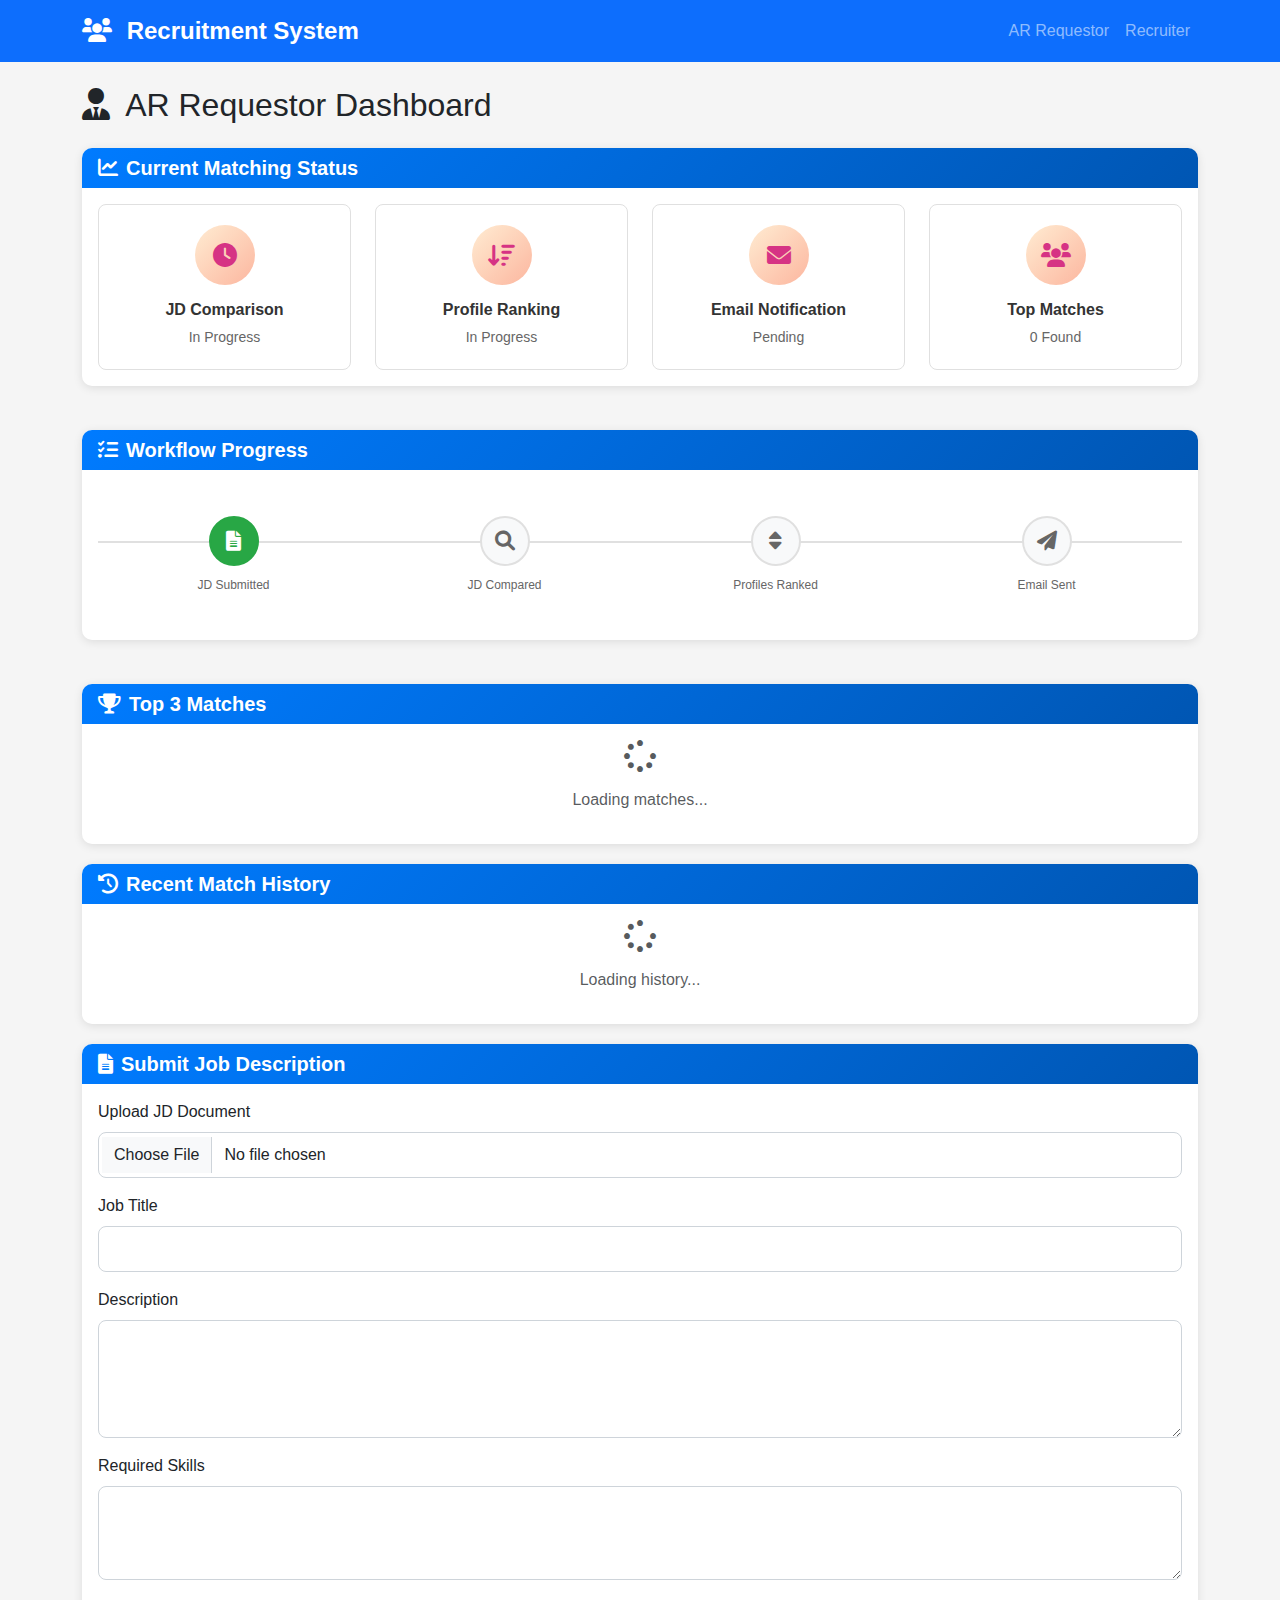
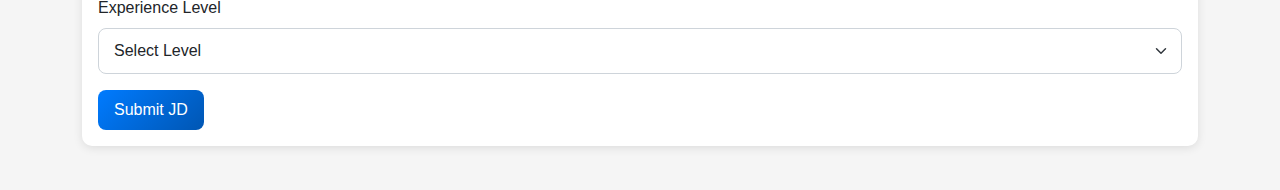
<file: Designathon/frontend/index.html>
<!DOCTYPE html>
<html lang="en">
<head>
    <meta charset="UTF-8">
    <meta name="viewport" content="width=device-width, initial-scale=1.0">
    <title>Recruitment Similarity & Ranking System</title>
    <link href="https://cdn.jsdelivr.net/npm/bootstrap@5.1.3/dist/css/bootstrap.min.css" rel="stylesheet">
    <link href="https://cdnjs.cloudflare.com/ajax/libs/font-awesome/6.0.0/css/all.min.css" rel="stylesheet">
    <link href="styles.css" rel="stylesheet">
</head>
<body>
    <!-- Navigation -->
    <nav class="navbar navbar-expand-lg navbar-dark bg-primary">
        <div class="container">
            <a class="navbar-brand" href="#">
                <i class="fas fa-users me-2"></i>
                Recruitment System
            </a>
            <ul class="navbar-nav ms-auto" id="mainNavbarNav">
                <li><a class="nav-link" href="#" onclick="showARRequestorView()">AR Requestor</a></li>
                <li><a class="nav-link" href="#" onclick="showRecruiterView()">Recruiter</a></li>
            </ul>
            <button class="btn btn-outline-light ms-3" id="logoutBtn" onclick="logout()" style="display:none;">Logout</button>
        </div>
    </nav>

    <!-- Main Content -->
    <div class="container mt-4">
        <!-- AR Requestor View -->
        <div id="arRequestorView" class="view-section">
            <div class="row">
                <div class="col-12">
                    <h2 class="mb-4">
                        <i class="fas fa-user-tie me-2"></i>
                        AR Requestor Dashboard
                    </h2>
                </div>
            </div>

            <!-- Current Matching Status Dashboard -->
            <div class="row mb-4">
                <div class="col-12">
                    <div class="card">
                        <div class="card-header">
                            <h5><i class="fas fa-chart-line me-2"></i>Current Matching Status</h5>
                        </div>
                        <div class="card-body">
                            <div class="row">
                                <div class="col-md-3">
                                    <div class="status-card">
                                        <div class="status-icon pending">
                                            <i class="fas fa-clock"></i>
                                        </div>
                                        <div class="status-info">
                                            <h6>JD Comparison</h6>
                                            <span id="jdComparisonStatus">In Progress</span>
                                        </div>
                                    </div>
                                </div>
                                <div class="col-md-3">
                                    <div class="status-card">
                                        <div class="status-icon pending">
                                            <i class="fas fa-sort-amount-down"></i>
                                        </div>
                                        <div class="status-info">
                                            <h6>Profile Ranking</h6>
                                            <span id="profileRankingStatus">In Progress</span>
                                        </div>
                                    </div>
                                </div>
                                <div class="col-md-3">
                                    <div class="status-card">
                                        <div class="status-icon pending">
                                            <i class="fas fa-envelope"></i>
                                        </div>
                                        <div class="status-info">
                                            <h6>Email Notification</h6>
                                            <span id="emailStatus">Pending</span>
                                        </div>
                                    </div>
                                </div>
                                <div class="col-md-3">
                                    <div class="status-card">
                                        <div class="status-icon pending">
                                            <i class="fas fa-users"></i>
                                        </div>
                                        <div class="status-info">
                                            <h6>Top Matches</h6>
                                            <span id="topMatchesCount">0 Found</span>
                                        </div>
                                    </div>
                                </div>
                            </div>
                        </div>
                    </div>
                </div>
            </div>

            <!-- Workflow Progress Bar -->
            <div class="row mb-4">
                <div class="col-12">
                    <div class="card">
                        <div class="card-header">
                            <h5><i class="fas fa-tasks me-2"></i>Workflow Progress</h5>
                        </div>
                        <div class="card-body">
                            <div class="progress-container">
                                <div class="progress-step completed">
                                    <div class="step-icon">
                                        <i class="fas fa-file-alt"></i>
                                    </div>
                                    <div class="step-label">JD Submitted</div>
                                </div>
                                <div class="progress-step" id="jdComparisonStep">
                                    <div class="step-icon">
                                        <i class="fas fa-search"></i>
                                    </div>
                                    <div class="step-label">JD Compared</div>
                                </div>
                                <div class="progress-step" id="rankingStep">
                                    <div class="step-icon">
                                        <i class="fas fa-sort"></i>
                                    </div>
                                    <div class="step-label">Profiles Ranked</div>
                                </div>
                                <div class="progress-step" id="emailStep">
                                    <div class="step-icon">
                                        <i class="fas fa-paper-plane"></i>
                                    </div>
                                    <div class="step-label">Email Sent</div>
                                </div>
                            </div>
                        </div>
                    </div>
                </div>
            </div>

            <!-- Top 3 Matches -->
            <div class="row">
                <div class="col-12">
                    <div class="card">
                        <div class="card-header">
                            <h5><i class="fas fa-trophy me-2"></i>Top 3 Matches</h5>
                        </div>
                        <div class="card-body">
                            <div id="topMatchesContainer">
                                <div class="text-center text-muted">
                                    <i class="fas fa-spinner fa-spin fa-2x mb-3"></i>
                                    <p>Loading matches...</p>
                                </div>
                            </div>
                        </div>
                    </div>
                </div>
            </div>

            <!-- Match Actions -->
            <div class="row" id="matchActionsSection" style="display: none;">
                <div class="col-12">
                    <div class="card">
                        <div class="card-header">
                            <h5><i class="fas fa-cogs me-2"></i>Next Steps</h5>
                        </div>
                        <div class="card-body">
                            <div class="row">
                                <div class="col-md-6">
                                    <h6>Match Decision</h6>
                                    <div class="btn-group-vertical w-100" role="group">
                                        <button class="btn btn-success mb-2" onclick="approveMatches()">
                                            <i class="fas fa-check me-2"></i>Approve Top Matches
                                        </button>
                                        <button class="btn btn-warning mb-2" onclick="requestMoreCandidates()">
                                            <i class="fas fa-search-plus me-2"></i>Request More Candidates
                                        </button>
                                        <button class="btn btn-danger" onclick="rejectMatches()">
                                            <i class="fas fa-times me-2"></i>Reject All Matches
                                        </button>
                                    </div>
                                </div>
                                <div class="col-md-6">
                                    <h6>Communication</h6>
                                    <div class="btn-group-vertical w-100" role="group">
                                        <button class="btn btn-primary mb-2" onclick="contactConsultants()">
                                            <i class="fas fa-envelope me-2"></i>Contact Selected Consultants
                                        </button>
                                        <button class="btn btn-info mb-2" onclick="scheduleInterviews()">
                                            <i class="fas fa-calendar me-2"></i>Schedule Interviews
                                        </button>
                                        <button class="btn btn-secondary" onclick="exportMatches()">
                                            <i class="fas fa-download me-2"></i>Export Match Report
                                        </button>
                                    </div>
                                </div>
                            </div>
                        </div>
                    </div>
                </div>
            </div>

            <!-- Match History -->
            <div class="row">
                <div class="col-12">
                    <div class="card">
                        <div class="card-header">
                            <h5><i class="fas fa-history me-2"></i>Recent Match History</h5>
                        </div>
                        <div class="card-body">
                            <div id="matchHistoryContainer">
                                <div class="text-center text-muted">
                                    <i class="fas fa-spinner fa-spin fa-2x mb-3"></i>
                                    <p>Loading history...</p>
                                </div>
                            </div>
                        </div>
                    </div>
                </div>
            </div>

            <!-- AR Requestor JD Submission Form -->
            <div class="row mb-4" id="arRequestorJDFormRow">
                <div class="col-12">
                    <div class="card">
                        <div class="card-header">
                            <h5><i class="fas fa-file-alt me-2"></i>Submit Job Description</h5>
                        </div>
                        <div class="card-body">
                            <form id="arRequestorJDForm" onsubmit="addJDFromARRequestor(event)">
                                <div class="mb-3">
                                    <label class="form-label">Upload JD Document</label>
                                    <input type="file" class="form-control" id="arJDFile" accept=".pdf,.doc,.docx,.txt" onchange="extractJDFromFile(event, true)">
                                </div>
                                <div class="mb-3">
                                    <label class="form-label">Job Title</label>
                                    <input type="text" class="form-control" id="arJDTitle" required>
                                </div>
                                <div class="mb-3">
                                    <label class="form-label">Description</label>
                                    <textarea class="form-control" id="arJDDescription" rows="4" required></textarea>
                                </div>
                                <div class="mb-3">
                                    <label class="form-label">Required Skills</label>
                                    <textarea class="form-control" id="arJDSkills" rows="3" required></textarea>
                                </div>
                                <div class="mb-3">
                                    <label class="form-label">Experience Level</label>
                                    <select class="form-select" id="arJDExperience" required>
                                        <option value="">Select Level</option>
                                        <option value="entry">Entry Level</option>
                                        <option value="mid">Mid Level</option>
                                        <option value="senior">Senior Level</option>
                                    </select>
                                </div>
                                <button type="submit" class="btn btn-primary">Submit JD</button>
                            </form>
                        </div>
                    </div>
                </div>
            </div>
        </div>

        <!-- Recruiter View -->
        <div id="recruiterView" class="view-section" style="display: none;">
            <div class="row">
                <div class="col-12">
                    <h2 class="mb-4">
                        <i class="fas fa-user-cog me-2"></i>
                        Recruiter Admin Console
                    </h2>
                </div>
            </div>

            <!-- JD Management -->
            <div class="row mb-4">
                <div class="col-12">
                    <div class="card">
                        <div class="card-header d-flex justify-content-between align-items-center">
                            <h5><i class="fas fa-file-alt me-2"></i>Job Descriptions</h5>
                            <div>
                                <button class="btn btn-info me-2" onclick="checkEmailStatus()">
                                    <i class="fas fa-envelope me-2"></i>Check Emails
                                </button>
                                <button class="btn btn-success" onclick="showAddJDModal()">
                                    <i class="fas fa-plus me-2"></i>Add JD
                                </button>
                            </div>
                        </div>
                        <div class="card-body">
                            <div class="table-responsive">
                                <table class="table table-hover">
                                    <thead>
                                        <tr>
                                            <th>ID</th>
                                            <th>Title</th>
                                            <th>Skills</th>
                                            <th>Experience</th>
                                            <th>Status</th>
                                            <th>Actions</th>
                                        </tr>
                                    </thead>
                                    <tbody id="jdTableBody">
                                        <!-- JD data will be loaded here -->
                                    </tbody>
                                </table>
                            </div>
                        </div>
                    </div>
                </div>
            </div>

            <!-- Consultant Management -->
            <div class="row mb-4">
                <div class="col-12">
                    <div class="card">
                        <div class="card-header d-flex justify-content-between align-items-center">
                            <h5><i class="fas fa-users me-2"></i>Consultant Profiles</h5>
                            <button class="btn btn-success" onclick="showAddConsultantModal()">
                                <i class="fas fa-plus me-2"></i>Add Consultant
                            </button>
                        </div>
                        <div class="card-body">
                            <div class="table-responsive">
                                <table class="table table-hover">
                                    <thead>
                                        <tr>
                                            <th>ID</th>
                                            <th>Name</th>
                                            <th>Email</th>
                                            <th>Skills</th>
                                            <th>Experience</th>
                                            <th>Availability</th>
                                            <th>Actions</th>
                                        </tr>
                                    </thead>
                                    <tbody id="consultantTableBody">
                                        <!-- Consultant data will be loaded here -->
                                    </tbody>
                                </table>
                            </div>
                        </div>
                    </div>
                </div>
            </div>

            <!-- System Metrics -->
            <div class="row">
                <div class="col-12">
                    <div class="card">
                        <div class="card-header">
                            <h5><i class="fas fa-chart-bar me-2"></i>System Metrics</h5>
                        </div>
                        <div class="card-body">
                            <div class="row">
                                <div class="col-md-3">
                                    <div class="metric-card">
                                        <div class="metric-icon">
                                            <i class="fas fa-file-alt"></i>
                                        </div>
                                        <div class="metric-info">
                                            <h3 id="totalJDs">0</h3>
                                            <p>Total JDs</p>
                                        </div>
                                    </div>
                                </div>
                                <div class="col-md-3">
                                    <div class="metric-card">
                                        <div class="metric-icon">
                                            <i class="fas fa-users"></i>
                                        </div>
                                        <div class="metric-info">
                                            <h3 id="totalConsultants">0</h3>
                                            <p>Total Consultants</p>
                                        </div>
                                    </div>
                                </div>
                                <div class="col-md-3">
                                    <div class="metric-card">
                                        <div class="metric-icon">
                                            <i class="fas fa-chart-line"></i>
                                        </div>
                                        <div class="metric-info">
                                            <h3 id="avgProcessingTime">0s</h3>
                                            <p>Avg Processing Time</p>
                                        </div>
                                    </div>
                                </div>
                                <div class="col-md-3">
                                    <div class="metric-card">
                                        <div class="metric-icon">
                                            <i class="fas fa-envelope"></i>
                                        </div>
                                        <div class="metric-info">
                                            <h3 id="emailsSent">0</h3>
                                            <p>Emails Sent</p>
                                        </div>
                                    </div>
                                </div>
                            </div>
                        </div>
                    </div>
                </div>
            </div>
        </div>
    </div>

    <!-- Add JD Modal (Recruiter only, hidden by default) -->
    <div class="modal fade" id="addJDModal" tabindex="-1" style="display:none;">
        <div class="modal-dialog modal-lg">
            <div class="modal-content">
                <div class="modal-header">
                    <h5 class="modal-title">Add Job Description</h5>
                    <button type="button" class="btn-close" data-bs-dismiss="modal"></button>
                </div>
                <div class="modal-body">
                    <form id="addJDForm">
                        <div class="mb-3">
                            <label class="form-label">Upload JD Document</label>
                            <input type="file" class="form-control" id="jdFile" accept=".pdf,.doc,.docx,.txt" onchange="extractJDFromFile(event)">
                        </div>
                        <div class="mb-3">
                            <label class="form-label">Job Title</label>
                            <input type="text" class="form-control" id="jdTitle" required>
                        </div>
                        <div class="mb-3">
                            <label class="form-label">Description</label>
                            <textarea class="form-control" id="jdDescription" rows="4" required></textarea>
                        </div>
                        <div class="mb-3">
                            <label class="form-label">Required Skills</label>
                            <textarea class="form-control" id="jdSkills" rows="3" required></textarea>
                        </div>
                        <div class="mb-3">
                            <label class="form-label">Experience Level</label>
                            <select class="form-select" id="jdExperience" required>
                                <option value="">Select Level</option>
                                <option value="entry">Entry Level</option>
                                <option value="mid">Mid Level</option>
                                <option value="senior">Senior Level</option>
                            </select>
                        </div>
                    </form>
                </div>
                <div class="modal-footer">
                    <button type="button" class="btn btn-secondary" data-bs-dismiss="modal">Cancel</button>
                    <button type="button" class="btn btn-primary" onclick="addJD()">Add JD</button>
                </div>
            </div>
        </div>
    </div>

    <!-- Add Consultant Modal (AR Requestor only, hidden by default) -->
    <div class="modal fade" id="addConsultantModal" tabindex="-1" style="display:none;">
        <div class="modal-dialog modal-lg">
            <div class="modal-content">
                <div class="modal-header">
                    <h5 class="modal-title">Add Consultant Profile</h5>
                    <button type="button" class="btn-close" data-bs-dismiss="modal"></button>
                </div>
                <div class="modal-body">
                    <form id="addConsultantForm">
                        <div class="mb-3">
                            <label class="form-label">Upload Resume</label>
                            <input type="file" class="form-control" id="resumeFile" accept=".pdf,.doc,.docx,.txt" onchange="extractResumeFromFile(event)">
                        </div>
                        <div class="mb-3">
                            <label class="form-label">Name</label>
                            <input type="text" class="form-control" id="consultantName" required>
                        </div>
                        <div class="mb-3">
                            <label class="form-label">Email</label>
                            <input type="email" class="form-control" id="consultantEmail" required>
                        </div>
                        <div class="mb-3">
                            <label class="form-label">Skills</label>
                            <textarea class="form-control" id="consultantSkills" rows="3" required></textarea>
                        </div>
                        <div class="mb-3">
                            <label class="form-label">Experience</label>
                            <textarea class="form-control" id="consultantExperience" rows="3" required></textarea>
                        </div>
                        <div class="mb-3">
                            <label class="form-label">Years of Experience</label>
                            <input type="number" class="form-control" id="consultantYears" min="0" required>
                        </div>
                        <div class="mb-3">
                            <div class="form-check">
                                <input class="form-check-input" type="checkbox" id="consultantAvailability" checked>
                                <label class="form-check-label">Available for assignments</label>
                            </div>
                        </div>
                    </form>
                </div>
                <div class="modal-footer">
                    <button type="button" class="btn btn-secondary" data-bs-dismiss="modal">Cancel</button>
                    <button type="button" class="btn btn-primary" onclick="addConsultant()">Add Consultant</button>
                </div>
            </div>
        </div>
    </div>

    <!-- View Matches Modal -->
    <div class="modal fade" id="viewMatchesModal" tabindex="-1">
        <div class="modal-dialog modal-xl">
            <div class="modal-content">
                <div class="modal-header">
                    <h5 class="modal-title">Match Results</h5>
                    <button type="button" class="btn-close" data-bs-dismiss="modal"></button>
                </div>
                <div class="modal-body">
                    <div id="matchesModalContent">
                        <!-- Match results will be loaded here -->
                    </div>
                </div>
            </div>
        </div>
    </div>

    <!-- View Consultant Modal -->
    <div class="modal fade" id="viewConsultantModal" tabindex="-1">
        <div class="modal-dialog modal-xl">
            <div class="modal-content">
                <div class="modal-header">
                    <h5 class="modal-title">Consultant Details</h5>
                    <button type="button" class="btn-close" data-bs-dismiss="modal"></button>
                </div>
                <div class="modal-body">
                    <div id="consultantModalContent">
                        <!-- Consultant details will be loaded here -->
                    </div>
                </div>
            </div>
        </div>
    </div>

    <!-- Email Modal -->
    <div class="modal fade" id="emailModal" tabindex="-1">
        <div class="modal-dialog modal-xl">
            <div class="modal-content">
                <div class="modal-header">
                    <h5 class="modal-title">📧 Email Notifications</h5>
                    <button type="button" class="btn-close" data-bs-dismiss="modal"></button>
                </div>
                <div class="modal-body">
                    <div id="emailModalContent">
                        <!-- Email content will be loaded here -->
                    </div>
                </div>
            </div>
        </div>
    </div>

    <script src="https://cdn.jsdelivr.net/npm/bootstrap@5.1.3/dist/js/bootstrap.bundle.min.js"></script>
    <script src="script.js"></script>
</body>
</html>
</file>
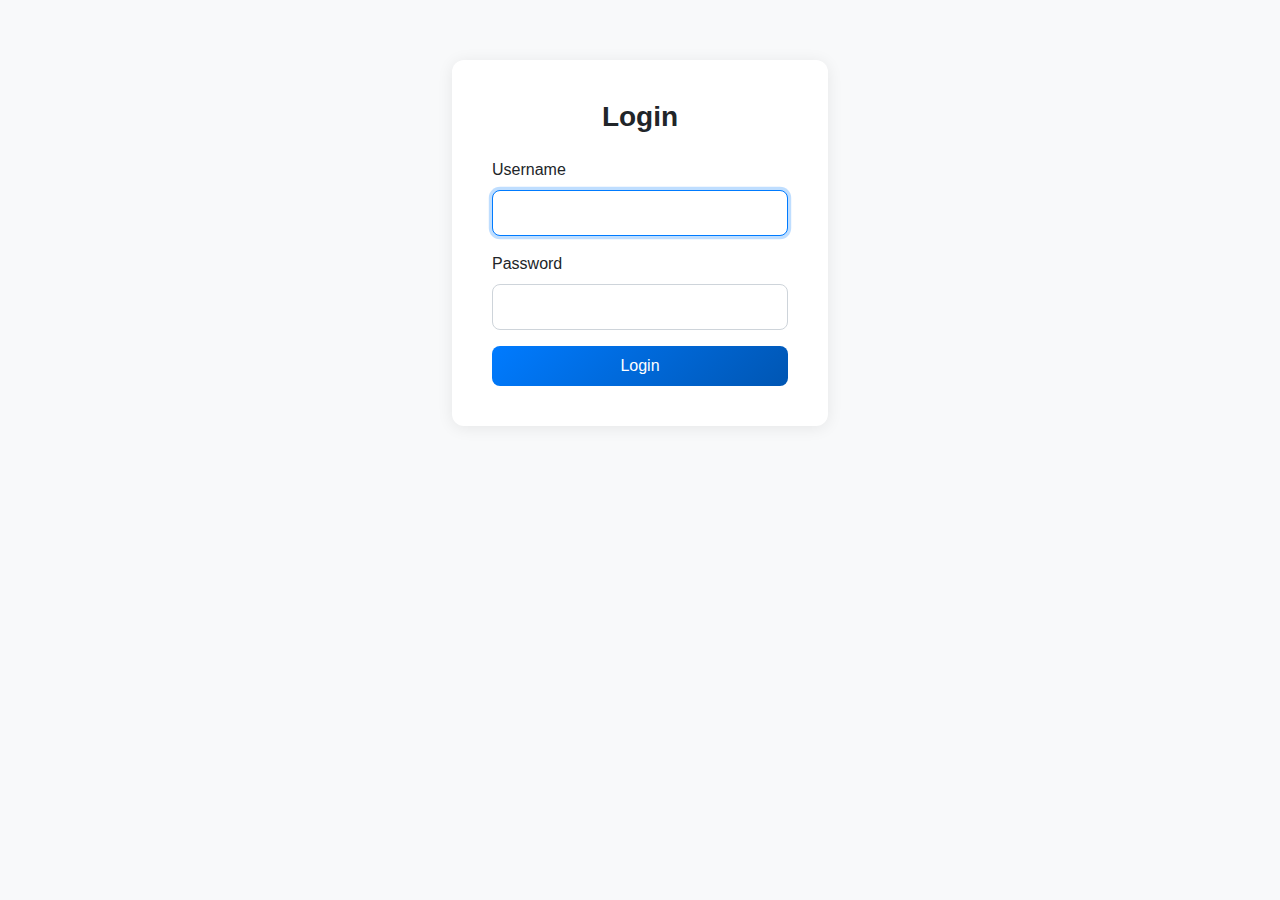
<file: Designathon/frontend/login.html>
<!DOCTYPE html>
<html lang="en">
<head>
    <meta charset="UTF-8">
    <meta name="viewport" content="width=device-width, initial-scale=1.0">
    <title>Login | Recruitment Similarity & Ranking System</title>
    <link href="https://cdn.jsdelivr.net/npm/bootstrap@5.1.3/dist/css/bootstrap.min.css" rel="stylesheet">
    <link href="styles.css" rel="stylesheet">
    <style>
        body { background: #f8f9fa; }
        .login-container { max-width: 400px; margin: 60px auto; }
        .login-card { border-radius: 12px; box-shadow: 0 2px 16px rgba(0,0,0,0.08); }
        .login-title { font-weight: 600; }
    </style>
</head>
<body>
    <div class="container login-container">
        <div class="card login-card p-4">
            <div class="card-body">
                <h3 class="login-title mb-4 text-center">Login</h3>
                <form id="loginForm">
                    <div class="mb-3">
                        <label for="username" class="form-label">Username</label>
                        <input type="text" class="form-control" id="username" required autofocus>
                    </div>
                    <div class="mb-3">
                        <label for="password" class="form-label">Password</label>
                        <input type="password" class="form-control" id="password" required>
                    </div>
                    <div id="loginError" class="alert alert-danger d-none" role="alert"></div>
                    <button type="submit" class="btn btn-primary w-100">Login</button>
                </form>
            </div>
        </div>
    </div>
    <script>
    document.getElementById('loginForm').addEventListener('submit', async function(e) {
        e.preventDefault();
        const username = document.getElementById('username').value.trim();
        const password = document.getElementById('password').value;
        const errorDiv = document.getElementById('loginError');
        errorDiv.classList.add('d-none');
        try {
            const response = await fetch('http://127.0.0.1:8000/login', {
                method: 'POST',
                headers: { 'Content-Type': 'application/json' },
                body: JSON.stringify({ username, password })
            });
            if (!response.ok) {
                throw new Error('Invalid username or password');
            }
            const data = await response.json();
            // Fetch user role
            const meResp = await fetch('http://127.0.0.1:8000/me', {
                headers: { 'Authorization': `Bearer ${data.access_token}` }
            });
            const meData = await meResp.json();
            localStorage.setItem('token', data.access_token);
            localStorage.setItem('username', username);
            localStorage.setItem('role', meData.role);
            window.location.href = 'index.html';
        } catch (err) {
            errorDiv.textContent = err.message || 'Login failed. Please try again.';
            errorDiv.classList.remove('d-none');
        }
    });
    </script>
</body>
</html>
</file>
<file: Designathon/frontend/styles.css>
/* Custom CSS for Recruitment System */

:root {
    --primary-color: #007bff;
    --secondary-color: #6c757d;
    --success-color: #28a745;
    --danger-color: #dc3545;
    --warning-color: #ffc107;
    --info-color: #17a2b8;
    --light-color: #f8f9fa;
    --dark-color: #343a40;
}

body {
    background-color: #f5f5f5;
    font-family: 'Segoe UI', Tahoma, Geneva, Verdana, sans-serif;
}

/* Navigation */
.navbar-brand {
    font-weight: bold;
    font-size: 1.5rem;
}

/* Cards */
.card {
    border: none;
    border-radius: 10px;
    box-shadow: 0 2px 10px rgba(0,0,0,0.1);
    margin-bottom: 20px;
}

.card-header {
    background: linear-gradient(135deg, var(--primary-color), #0056b3);
    color: white;
    border-radius: 10px 10px 0 0 !important;
    border: none;
}

.card-header h5 {
    margin: 0;
    font-weight: 600;
}

/* Status Cards */
.status-card {
    background: white;
    border: 1px solid #e0e0e0;
    border-radius: 8px;
    padding: 20px;
    text-align: center;
    transition: all 0.3s ease;
}

.status-card:hover {
    box-shadow: 0 4px 8px rgba(0,0,0,0.1);
}

.status-icon {
    width: 60px;
    height: 60px;
    border-radius: 50%;
    display: flex;
    align-items: center;
    justify-content: center;
    margin: 0 auto 15px;
    font-size: 24px;
    color: white;
}

.status-icon.pending {
    background: linear-gradient(135deg, #ffecd2 0%, #fcb69f 100%);
    color: #d63384;
}

.status-icon.completed {
    background: linear-gradient(135deg, #a8edea 0%, #fed6e3 100%);
    color: #198754;
}

.status-icon.failed {
    background: linear-gradient(135deg, #ff9a9e 0%, #fecfef 100%);
    color: #dc3545;
}

.status-info h6 {
    margin-bottom: 5px;
    color: #333;
    font-weight: 600;
}

.status-info span {
    color: #666;
    font-size: 14px;
}

/* Progress Steps */
.progress-container {
    display: flex;
    justify-content: space-between;
    align-items: center;
    margin: 30px 0;
    position: relative;
}

.progress-container::before {
    content: '';
    position: absolute;
    top: 25px;
    left: 0;
    right: 0;
    height: 2px;
    background: #e0e0e0;
    z-index: 1;
}

.progress-step {
    position: relative;
    z-index: 2;
    text-align: center;
    flex: 1;
}

.step-icon {
    width: 50px;
    height: 50px;
    border-radius: 50%;
    background: #f8f9fa;
    border: 2px solid #e0e0e0;
    display: flex;
    align-items: center;
    justify-content: center;
    margin: 0 auto 10px;
    font-size: 20px;
    color: #666;
    transition: all 0.3s ease;
}

.progress-step.completed .step-icon {
    background: #28a745;
    border-color: #28a745;
    color: white;
}

.progress-step.active .step-icon {
    background: #007bff;
    border-color: #007bff;
    color: white;
}

.progress-step.failed .step-icon {
    background: #dc3545;
    border-color: #dc3545;
    color: white;
}

.step-label {
    font-size: 12px;
    color: #666;
    font-weight: 500;
}

/* Match Cards */
.match-card {
    background: white;
    border: 1px solid #e0e0e0;
    border-radius: 8px;
    padding: 20px;
    margin-bottom: 20px;
    box-shadow: 0 2px 4px rgba(0,0,0,0.1);
    transition: all 0.3s ease;
}

.match-card:hover {
    box-shadow: 0 4px 8px rgba(0,0,0,0.15);
    transform: translateY(-2px);
}

.match-header {
    display: flex;
    justify-content: space-between;
    align-items: center;
    margin-bottom: 15px;
}

.match-rank {
    background: linear-gradient(135deg, #667eea 0%, #764ba2 100%);
    color: white;
    width: 40px;
    height: 40px;
    border-radius: 50%;
    display: flex;
    align-items: center;
    justify-content: center;
    font-weight: bold;
    font-size: 18px;
}

.match-score {
    background: #e8f5e8;
    color: #2d5a2d;
    padding: 8px 16px;
    border-radius: 20px;
    font-weight: bold;
    font-size: 14px;
}

.match-info h6 {
    color: #333;
    margin-bottom: 10px;
    font-size: 18px;
}

.match-info p {
    margin-bottom: 8px;
    color: #666;
    font-size: 14px;
}

.match-info strong {
    color: #333;
}

.match-actions {
    margin-top: 15px;
    display: flex;
    gap: 10px;
}

.match-actions .btn {
    flex: 1;
    font-size: 12px;
    padding: 8px 12px;
}

/* Selection UI */
.btn-outline-primary.selected {
    background-color: #007bff;
    border-color: #007bff;
    color: white;
}

.btn-outline-primary.selected:hover {
    background-color: #0056b3;
    border-color: #0056b3;
}

/* Action Buttons */
.btn-group-vertical .btn {
    margin-bottom: 10px;
    text-align: left;
    padding: 12px 16px;
    border-radius: 6px;
    font-weight: 500;
}

.btn-group-vertical .btn:last-child {
    margin-bottom: 0;
}

/* Metric Cards */
.metric-card {
    display: flex;
    align-items: center;
    padding: 20px;
    background: white;
    border-radius: 10px;
    box-shadow: 0 2px 5px rgba(0,0,0,0.1);
    margin-bottom: 15px;
}

.metric-icon {
    width: 60px;
    height: 60px;
    border-radius: 50%;
    background: linear-gradient(135deg, var(--primary-color), #0056b3);
    display: flex;
    align-items: center;
    justify-content: center;
    margin-right: 15px;
    font-size: 1.5rem;
    color: white;
}

.metric-info h3 {
    margin: 0;
    color: var(--dark-color);
    font-weight: bold;
}

.metric-info p {
    margin: 0;
    color: var(--secondary-color);
    font-size: 0.9rem;
}

/* Tables */
.table {
    background: white;
    border-radius: 10px;
    overflow: hidden;
}

.table thead th {
    background: var(--light-color);
    border: none;
    font-weight: 600;
    color: var(--dark-color);
}

.table tbody tr:hover {
    background: #f8f9fa;
}

/* Buttons */
.btn {
    border-radius: 8px;
    font-weight: 500;
    padding: 8px 16px;
    transition: all 0.3s ease;
}

.btn:hover {
    transform: translateY(-1px);
    box-shadow: 0 4px 10px rgba(0,0,0,0.15);
}

.btn-primary {
    background: linear-gradient(135deg, var(--primary-color), #0056b3);
    border: none;
}

.btn-success {
    background: linear-gradient(135deg, var(--success-color), #1e7e34);
    border: none;
}

/* Forms */
.form-control, .form-select {
    border-radius: 8px;
    border: 1px solid #ced4da;
    padding: 10px 15px;
    transition: all 0.3s ease;
}

.form-control:focus, .form-select:focus {
    border-color: var(--primary-color);
    box-shadow: 0 0 0 0.2rem rgba(0,123,255,0.25);
}

/* Modals */
.modal-content {
    border-radius: 15px;
    border: none;
    box-shadow: 0 10px 30px rgba(0,0,0,0.3);
}

.modal-header {
    background: linear-gradient(135deg, var(--primary-color), #0056b3);
    color: white;
    border-radius: 15px 15px 0 0;
    border: none;
}

.modal-header .btn-close {
    filter: invert(1);
}

/* Loading Spinner */
.loading-spinner {
    display: flex;
    justify-content: center;
    align-items: center;
    padding: 40px;
}

.spinner-border {
    color: var(--primary-color);
}

/* Responsive Design */
@media (max-width: 768px) {
    .match-header {
        flex-direction: column;
        gap: 10px;
    }
    
    .match-actions {
        flex-direction: column;
    }
    
    .progress-container {
        flex-direction: column;
        gap: 20px;
    }
    
    .progress-container::before {
        display: none;
    }
    
    .btn-group-vertical .btn {
        font-size: 14px;
        padding: 10px 12px;
    }
}

/* View Sections */
.view-section {
    animation: fadeIn 0.5s ease;
}

@keyframes fadeIn {
    from { opacity: 0; transform: translateY(20px); }
    to { opacity: 1; transform: translateY(0); }
}

/* No Matches State */
.no-matches {
    text-align: center;
    padding: 40px 20px;
    color: #666;
}

.no-matches i {
    font-size: 48px;
    margin-bottom: 20px;
    color: #ccc;
}

/* Success/Error Messages */
.alert {
    border-radius: 8px;
    border: none;
    margin-bottom: 20px;
}

.alert-success {
    background: linear-gradient(135deg, var(--success-color), #1e7e34);
    color: white;
}

.alert-danger {
    background: linear-gradient(135deg, var(--danger-color), #c82333);
    color: white;
}

.alert-warning {
    background: linear-gradient(135deg, var(--warning-color), #e0a800);
    color: white;
}

/* Match History Table */
.table-sm th,
.table-sm td {
    padding: 8px 12px;
    font-size: 14px;
}

/* Email Modal Styles */
.email-item {
    background: #f8f9fa;
    border-left: 4px solid #007bff;
}

.email-item .badge {
    font-size: 10px;
}

.email-content pre {
    font-size: 12px;
    line-height: 1.4;
    max-height: 200px;
    overflow-y: auto;
    white-space: pre-wrap;
    word-wrap: break-word;
}

.email-item .text-muted {
    font-size: 11px;
}
</file>
